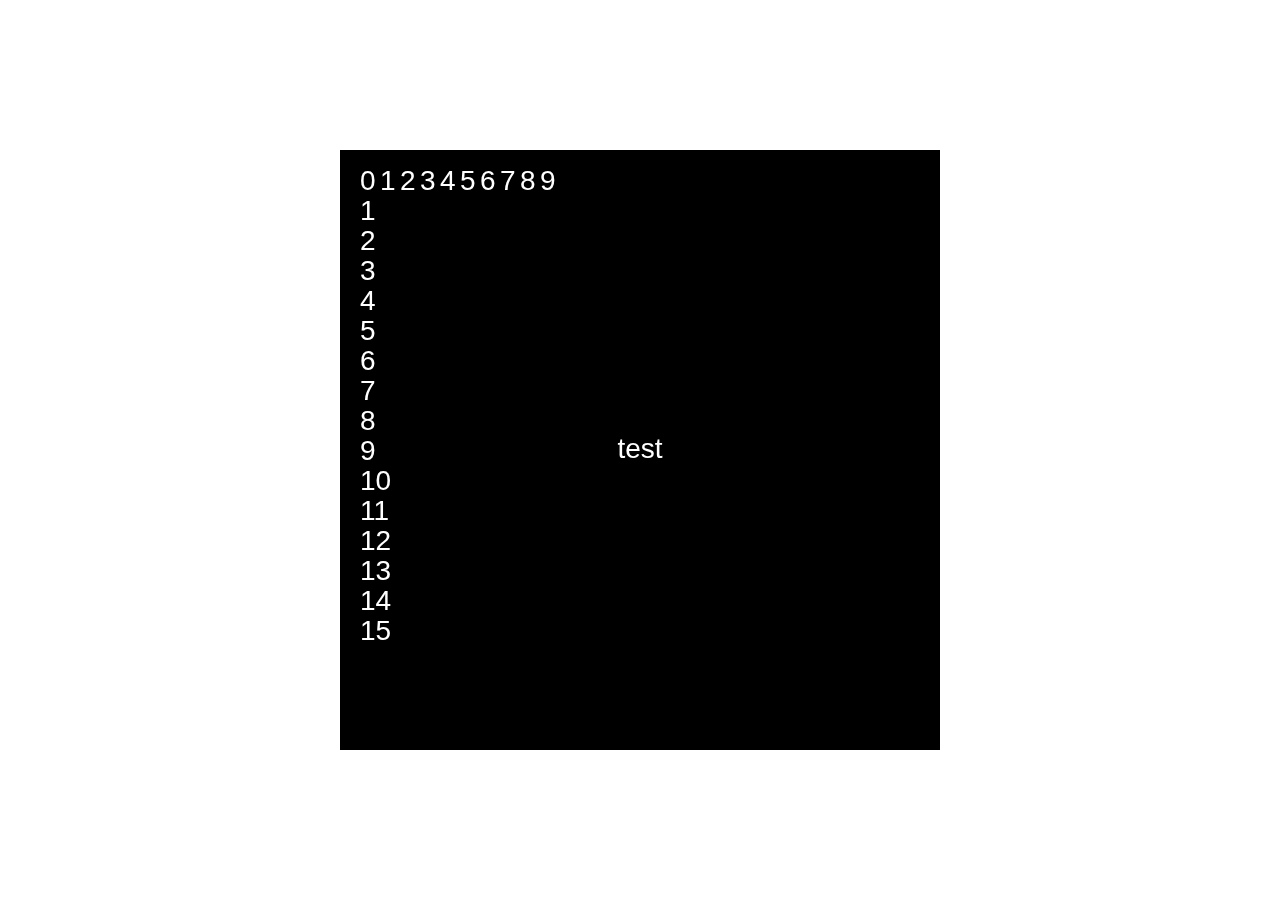
<file: task-1/index.html>
<!DOCTYPE html>
<html lang="">

<head>
  <meta charset="utf-8">
  <meta name="viewport" content="width=device-width, initial-scale=1.0">

  <title>Task 1</title>

  <!-- CSS stylesheet(s) -->
  <link rel="stylesheet" type="text/css" href="css/style.css" />

  <!-- Library script(s) -->
  <script src="js/libraries/p5.min.js"></script>
  <script src="js/libraries/p5.sound.min.js"></script>

  <!-- My script(s) -->
  <!-- <script src="js/q1.js"></script> -->
  <!-- <script src="js/q2.js"></script> -->
  <!-- <script src="js/q3.js"></script> -->
  <!-- <script src="js/q4.js"></script> -->
  <!-- <script src="js/q5.js"></script> -->
  <script src="js/q6.js"></script>
  <!-- <script src="js/q7.js"></script> -->

</head>

<body>
  <!-- HTML would go here if needed. -->
</body>

</html>
</file>
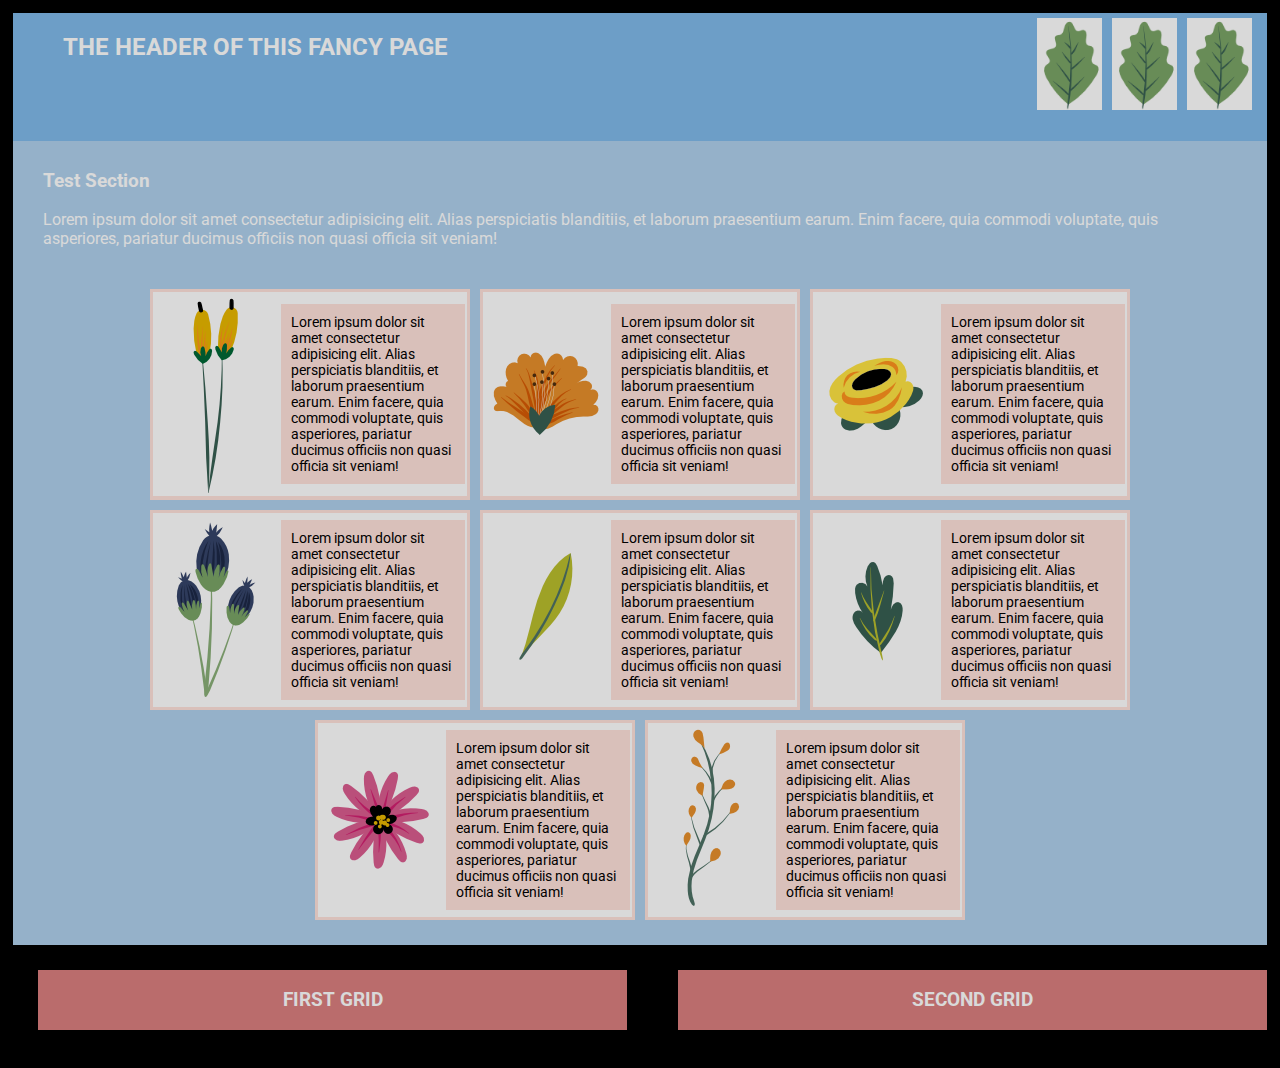
<file: task-2/index.html>
<!DOCTYPE html>
<title>TASK 2</title>
<meta charset="utf-8" />
<link rel="preconnect" href="https://fonts.gstatic.com" />
<link href="https://fonts.googleapis.com/css2?family=Roboto&display=swap" rel="stylesheet" />
<link rel="stylesheet" type="text/css" href="task-2-styles/style.css" />
<script src="task-2-js/script.js"></script>
</head>

<body>
    <header>
        <h2> The header of this fancy page</h2>
        <div class = "image-header-box">
            <img src="task-2-images/two.png" />
            <img src="task-2-images/two.png" />
            <img src="task-2-images/two.png" />
        </div>
    </header>
    <main class="flex-box-container">
        <section class="main-content">
            <h3>Test Section</h3>
            <p id="1">
                Lorem ipsum dolor sit amet consectetur adipisicing elit. Alias perspiciatis blanditiis, et
                laborum praesentium earum. Enim facere, quia commodi voluptate, quis asperiores, pariatur ducimus
                officiis non
                quasi officia sit veniam!
            </p>
        </section>

        <section id="parent">
            <div class="inner-container">
                <div class="content-container">
                    <div class="img-container">
                        <img class="img-image" src="task-2-images/sixteen.png" />
                    </div>
                    <p id="2" class="img-descript">Lorem ipsum dolor sit amet consectetur adipisicing elit. Alias
                        perspiciatis blanditiis, et
                        laborum praesentium earum. Enim facere, quia commodi voluptate, quis asperiores, pariatur
                        ducimus officiis non
                        quasi officia sit veniam!</p>

                </div>
            </div>
            <div class="inner-container">
                <div class="content-container">
                    <div class="img-container">
                        <img class="img-image" src="task-2-images/eight.png" />
                    </div>
                    <p id="3" class="img-descript">Lorem ipsum dolor sit amet consectetur adipisicing elit. Alias
                        perspiciatis blanditiis, et
                        laborum praesentium earum. Enim facere, quia commodi voluptate, quis asperiores, pariatur
                        ducimus officiis non
                        quasi officia sit veniam!</p>

                </div>
            </div>
            <div class="inner-container">

                <div class="content-container">
                    <div class="img-container">
                        <img class="img-image" src="task-2-images/eleven.png" />
                    </div>
                    <p id="4" class="img-descript">Lorem ipsum dolor sit amet consectetur adipisicing elit. Alias
                        perspiciatis blanditiis, et
                        laborum praesentium earum. Enim facere, quia commodi voluptate, quis asperiores, pariatur
                        ducimus officiis non
                        quasi officia sit veniam!</p>

                </div>
            </div>
            <div class="inner-container">
                <div class="content-container">
                    <div class="img-container">
                        <img class="img-image" src="task-2-images/fifteen.png" />
                    </div>
                    <p id="5" class="img-descript">Lorem ipsum dolor sit amet consectetur adipisicing elit. Alias
                        perspiciatis blanditiis, et
                        laborum praesentium earum. Enim facere, quia commodi voluptate, quis asperiores, pariatur
                        ducimus officiis non
                        quasi officia sit veniam!</p>

                </div>
            </div>
            <div class="inner-container">
                <div class="content-container">
                    <div class="img-container">
                        <img class="img-image" src="task-2-images/five.png" />
                    </div>
                    <p id="6" class="img-descript">Lorem ipsum dolor sit amet consectetur adipisicing elit. Alias
                        perspiciatis blanditiis, et
                        laborum praesentium earum. Enim facere, quia commodi voluptate, quis asperiores, pariatur
                        ducimus officiis non
                        quasi officia sit veniam!</p>

                </div>
            </div>
            </div>
            <div class="inner-container">
                <div class="content-container">
                    <div class="img-container">
                        <img class="img-image" src="task-2-images/three.png" />
                    </div>
                    <p id="7" class="img-descript">Lorem ipsum dolor sit amet consectetur adipisicing elit. Alias
                        perspiciatis blanditiis, et
                        laborum praesentium earum. Enim facere, quia commodi voluptate, quis asperiores, pariatur
                        ducimus officiis non
                        quasi officia sit veniam!</p>

                </div>
            </div>
            </div>
            <div class="inner-container">
                <div class="content-container">
                    <div class="img-container">
                        <img class="img-image" src="task-2-images/twelve.png" />
                    </div>
                    <p id="8" class="img-descript">Lorem ipsum dolor sit amet consectetur adipisicing elit. Alias
                        perspiciatis blanditiis, et
                        laborum praesentium earum. Enim facere, quia commodi voluptate, quis asperiores, pariatur
                        ducimus officiis non
                        quasi officia sit veniam!</p>

                </div>
            </div>
            </div>
            <div class="inner-container">
                <div class="content-container">
                    <div class="img-container">
                        <img class="img-image" src="task-2-images/seventeen.png" />
                    </div>
                    <p id="9" class="img-descript">Lorem ipsum dolor sit amet consectetur adipisicing elit. Alias
                        perspiciatis blanditiis, et
                        laborum praesentium earum. Enim facere, quia commodi voluptate, quis asperiores, pariatur
                        ducimus officiis non
                        quasi officia sit veniam!</p>

                </div>
            </div>
            </div>
        </section>
    </main>
    <section class="grids">
        <div class="grid-container">
            <h3>FIRST GRID</h3>
            <section id="new-grid"></section>
        </div>
        <div class="grid-container">
            <h3>SECOND GRID</h3>
            <section id="new-grid-three"></section>
    </section>
    </div>
</body>

</html>
</file>
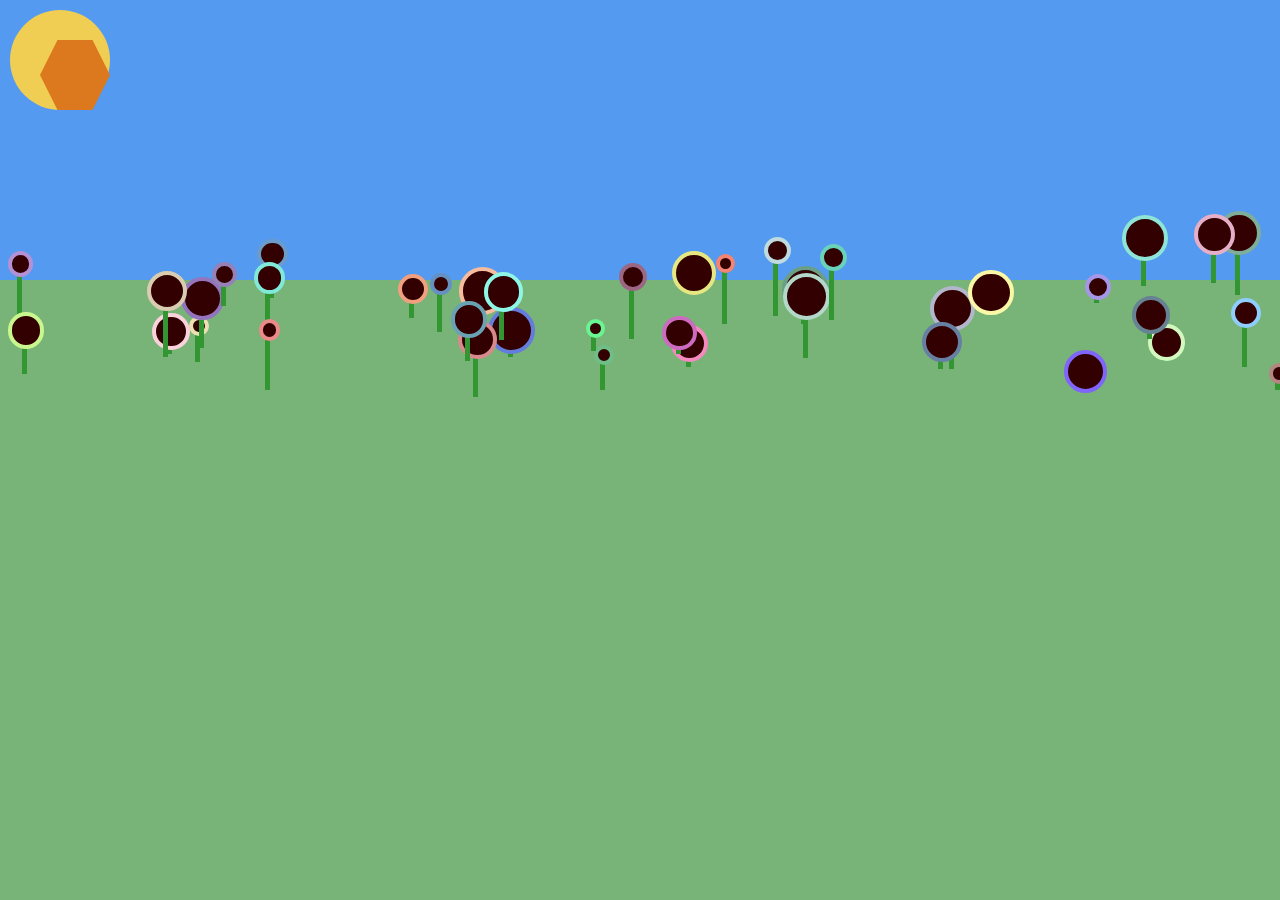
<file: task-4/index.html>
<!DOCTYPE html>
<htmL>
    <head>
        <title> CART 263: BEES and TREES</title>
        <!-- link to css-->
        <link rel="stylesheet" href="css/garden_style.css">
          <!-- link to main script-->
        <script src="js/Sun.js"></script>
        <script src="js/Flower.js"></script>
            <script src="js/BeeHive.js"></script>
        <script src="js/garden.js"></script>
    </head>
    <body>
        <main>
            
        </main>
    </body>

</html>
</file>
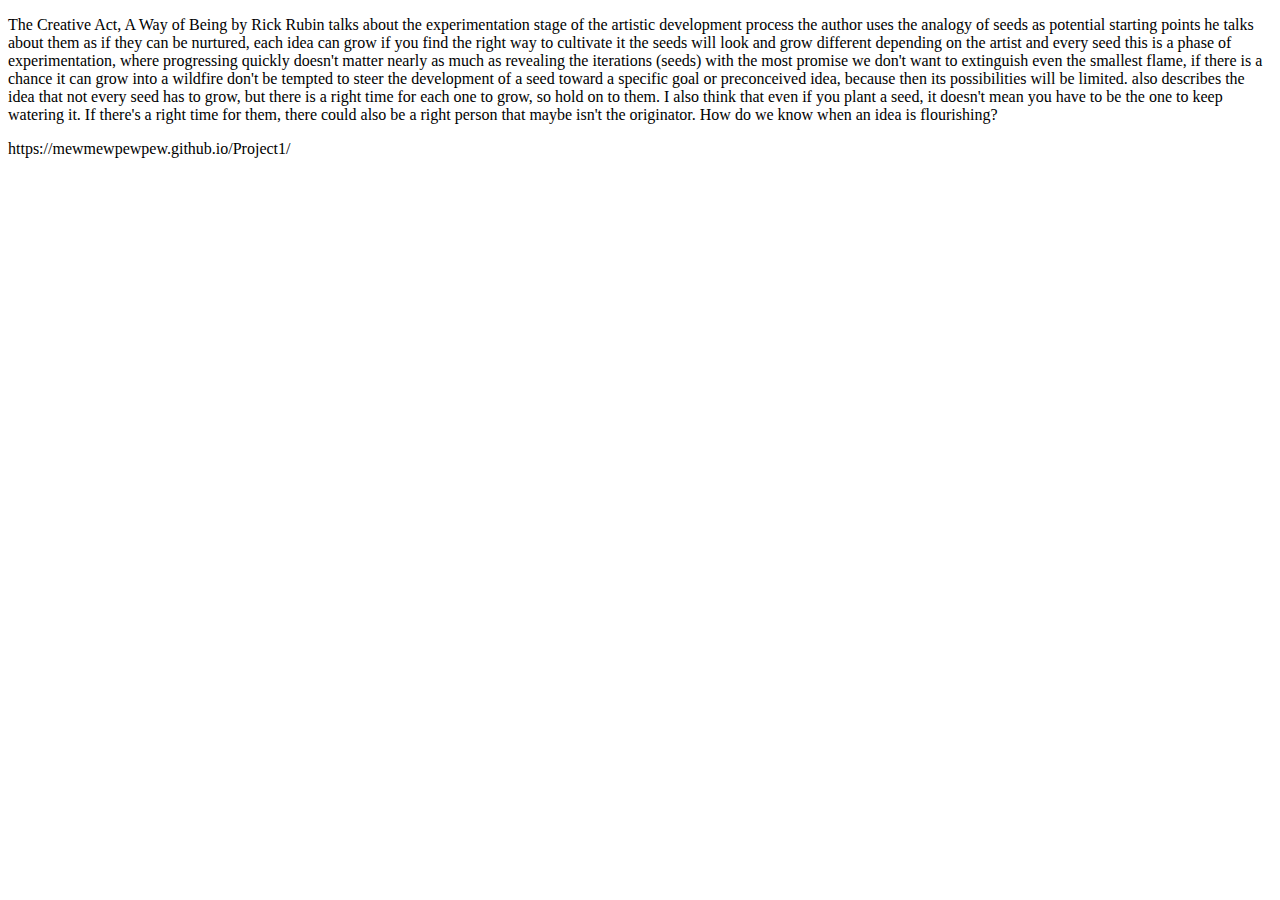
<file: tutorial/index.html>
<!DOCTYPE html>
<html lang="en">
<head>
    <meta charset="UTF-8">
    <meta name="viewport" content="width=device-width, initial-scale=1.0">
    <title>Document</title>
</head>
<body>
    <p>
        The Creative Act, A Way of Being by Rick Rubin

        talks about the experimentation stage of the artistic development process
        
        the author uses the analogy of seeds as potential starting points
        he talks about them as if they can be nurtured, each idea can grow if you find the right way to cultivate it

        the seeds will look and grow different depending on the artist and every seed

        this is a phase of experimentation, where progressing quickly doesn't matter nearly as much as revealing the iterations (seeds) with the most promise

        we don't want to extinguish even the smallest flame, if there is a chance it can grow into a wildfire

        don't be tempted to steer the development of a seed toward a specific goal or preconceived idea, because then its possibilities will be limited.

        also describes the idea that not every seed has to grow, but there is a right time for each one to grow, so hold on to them. 
        I also think that even if you plant a seed, it doesn't mean you have to be the one to keep watering it. If there's a right time for them, there could also be a right person that maybe isn't the originator.

        

        How do we know when an idea is flourishing?
    </p>    

    https://mewmewpewpew.github.io/Project1/
</body>
</html>
</file>
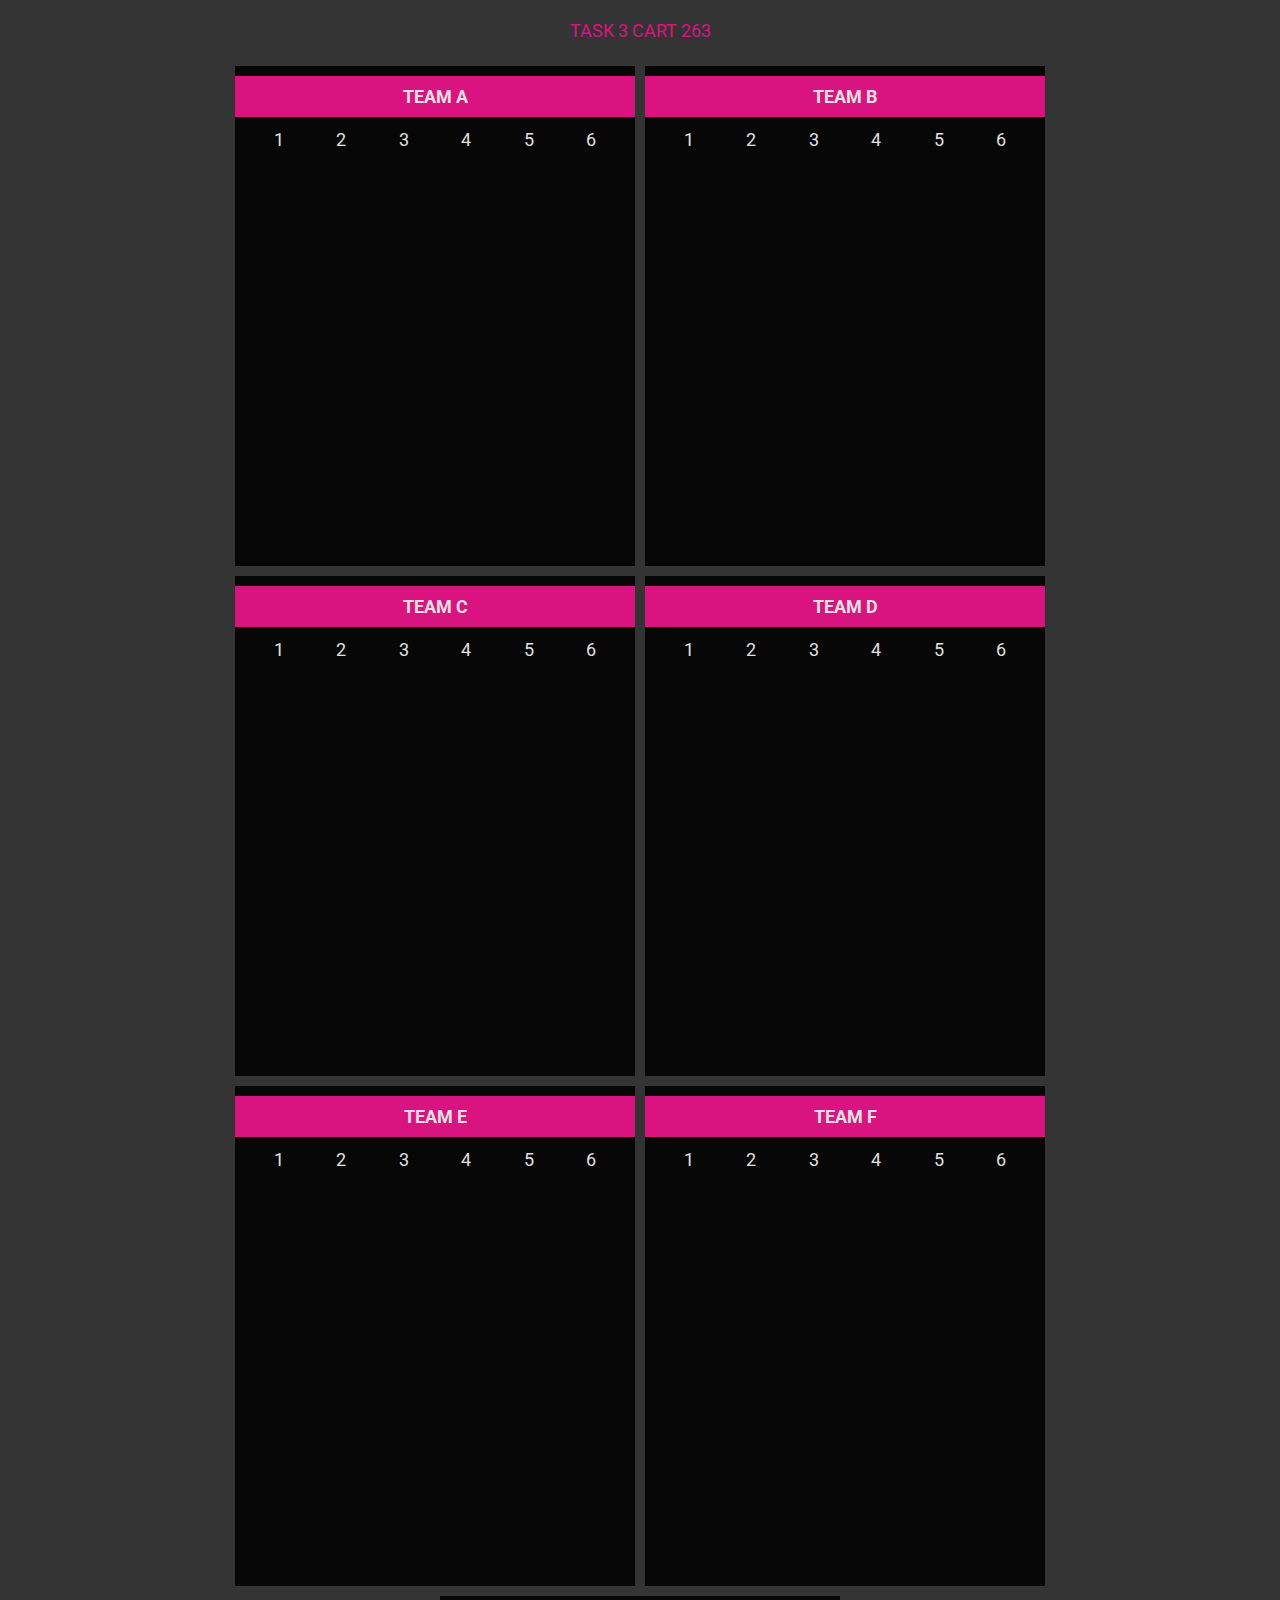
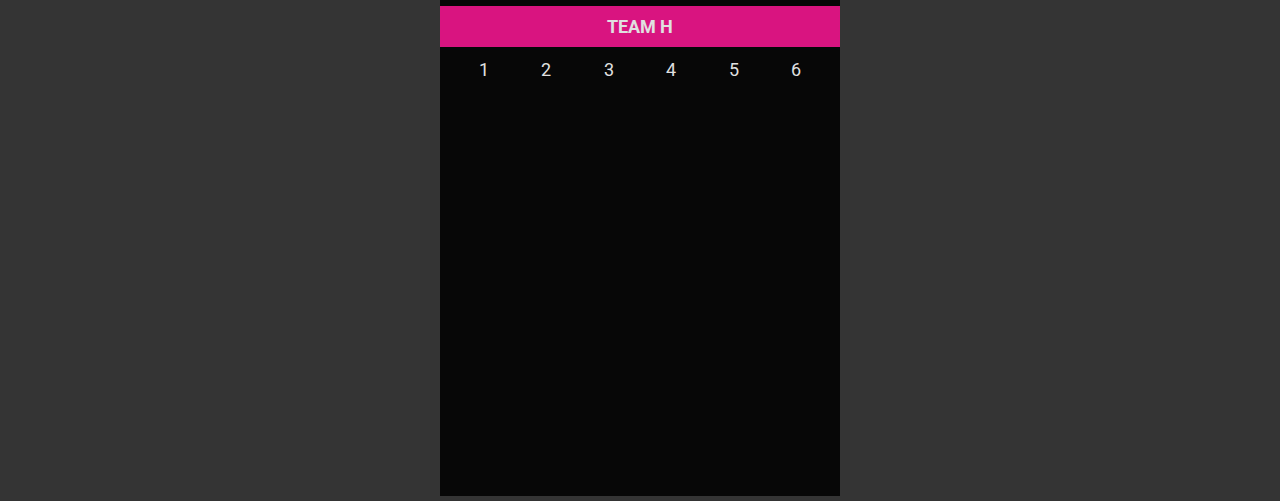
<file: task-3/CART263-TASK-3.html>
<!DOCTYPE html>
<title>-WEEK 4 : TASK_3</title>
<meta charset="utf-8" />
<link rel="preconnect" href="https://fonts.gstatic.com" />
<link href="https://fonts.googleapis.com/css2?family=Roboto&display=swap" rel="stylesheet" />
<link rel="stylesheet" type="text/css" href="task-3-css/style.css" />

</head>

<body>
  <header>
    TASK 3 CART 263
  </header>
  <main>
    <section class="flex-box">

       <!-- TEAM A-->
      <section id="TEAM_A" class="teamCanvas">
        <h5>TEAM A</h5>
        <div class = "team-nav"><p>1</p><p>2</p><p>3</p><p>4</p><p>5</p><p>6</p></div>
        <div class = "aniCanvas" id = "ani_canvA_A" style ="display:none;"></div>
        <div class = "aniCanvas" id = "ani_canvA_B" style ="display:none;"></div>
        <div class = "aniCanvas" id = "ani_canvA_C" style ="display:none;"></div>
        <div class = "aniCanvas" id = "ani_canvA_D" style ="display:none;"></div>
      </section>

       <!-- TEAM B-->
      <section id="TEAM_B" class="teamCanvas">
        <h5>TEAM B</h5>
        <div class = "team-nav"><p>1</p><p>2</p><p>3</p><p>4</p><p>5</p><p>6</p></div>
        <div class = "aniCanvas" id = "ani_canvB_A" style ="display:none;"></div>
        <div class = "aniCanvas" id = "ani_canvB_B" style ="display:none;"></div>
        <div class = "aniCanvas" id = "ani_canvB_C" style ="display:none;"></div>
        <div class = "aniCanvas" id = "ani_canvB_D" style ="display:none;"></div>
      </section>

      <!-- TEAM C-->
      <section id="TEAM_C" class="teamCanvas">
        <h5>TEAM C</h5>
        <div class = "team-nav"><p>1</p><p>2</p><p>3</p><p>4</p><p>5</p><p>6</p></div>
        <div class = "aniCanvas" id = "ani_canvC_A" style ="display:none;"></div>
        <div class = "aniCanvas" id = "ani_canvC_B" style ="display:none;"></div>
        <div class = "aniCanvas" id = "ani_canvC_C" style ="display:none;"></div>
        <div class = "aniCanvas" id = "ani_canvC_D" style ="display:none;"></div>
      </section>

      <!-- TEAM D-->
      <section id="TEAM_D" class="teamCanvas">
        <h5>TEAM D</h5>
        <div class = "team-nav"><p>1</p><p>2</p><p>3</p><p>4</p><p>5</p><p>6</p></div>
        <div class = "aniCanvas" id = "ani_canvD_A" style ="display:none;"></div>
        <div class = "aniCanvas" id = "ani_canvD_B" style ="display:none;"></div>
        <div class = "aniCanvas" id = "ani_canvD_C" style ="display:none;"></div>
        <div class = "aniCanvas" id = "ani_canvD_D" style ="display:none;"></div>
      </section>

       <!-- TEAM E-->
      <section id="TEAM_E" class="teamCanvas">
        <h5>TEAM E</h5>
        <div class = "team-nav"><p>1</p><p>2</p><p>3</p><p>4</p><p>5</p><p>6</p></div>
        <div class = "aniCanvas" id = "ani_canvE_A" style ="display:none;"></div>
        <div class = "aniCanvas" id = "ani_canvE_B" style ="display:none;"></div>
        <div class = "aniCanvas" id = "ani_canvE_C" style ="display:none;"></div>
        <div class = "aniCanvas" id = "ani_canvE_D" style ="display:none;"></div>
      </section>

    <!-- TEAM F-->
      <section id="TEAM_F" class="teamCanvas">
        <h5>TEAM F </h5>
        <div class = "team-nav"><p>1</p><p>2</p><p>3</p><p>4</p><p>5</p><p>6</p></div>
        <div class = "aniCanvas" id = "ani_canvF_A" style ="display:none;"></div>
        <div class = "aniCanvas" id = "ani_canvF_B" style ="display:none;"></div>
        <div class = "aniCanvas" id = "ani_canvF_C" style ="display:none;"></div>
        <div class = "aniCanvas" id = "ani_canvF_D" style ="display:none;"></div>
    </section>

        <!-- SABINE TEST-->
    <section id="TEAM_H" class="teamCanvas">
      <h5>TEAM H </h5>
      <div class = "team-nav"><p>1</p><p>2</p><p>3</p><p>4</p><p>5</p><p>6</p></div>
      <div class = "aniCanvas" id = "ani_canvH_A" style ="display:none;"></div>
      <div class = "aniCanvas" id = "ani_canvH_B" style ="display:none;"></div>
      <div class = "aniCanvas" id = "ani_canvH_C" style ="display:none;"></div>
      <div class = "aniCanvas" id = "ani_canvH_D" style ="display:none;"></div>
    </section>
  </section>
  </main>


  
  <!-- CART 263 TEAMS-->
   <script src= "task-3-js/buttonsAndFrame.js"></script>
  <script src="task-3-js/team-a.js"></script>
  <script src="task-3-js/team-b.js"></script>
  <script src="task-3-js/team-c.js"></script>
  <script src="task-3-js/team-d.js"></script>
  <script src="task-3-js/team-e.js"></script>
  <script src="task-3-js/team-f.js"></script>

    <!-- SABINE TEST-->
  <script src="task-3-js/team-h.js"></script>
</body>

</html>
</file>
<file: task-1/css/style.css>
body {
  padding: 0;
  margin: 0;
}

canvas {
  position: absolute;
  top: 50%;
  left: 50%;
  transform: translate(-50%, -50%);
}
</file>
<file: task-2/task-2-styles/style.css>
body{
    background:black;
    margin:1%;
    padding:0;
    color:white;
    background:#000000;
    opacity: .85;
    font-family: 'Roboto', sans-serif;
  }

  header{
    background-color:#80baea;
    display:flex;
    min-height:60px;
    text-transform: uppercase;
    justify-content:space-between;
  }
  header h2{
   width:50%;
   margin-left:50px;
  }
  .image-header-box{
    display:flex;
    width:50%;
   justify-content:right;
   margin-right:10px; 

  }
  
  .image-header-box img{
    display: inline-block;
    height:calc(80% - 10px);
    margin: 5px;
  }

  main{
    background-color:#afd1ed;
}
.main-content{
    padding-left:30px; 
    padding-right:30px; 
    padding-top:10px; 

}
#parent{
    display: flex;
    flex-wrap: wrap;
    padding:20px;
   justify-content:center
}
  .inner-container{
    background-color: #ffe2db;
    width:320px;
    min-height:200px;
    margin:5px;
  }

  .content-container{
    margin:1%;
    width:98%;
    height:97%;
    background:white;
    display:flex;
    flex-wrap: wrap;
    align-items:center;
    justify-content:center;
  }
  .img-container{
    width:calc(40% - 4px);
    /* height:100%; */
    /* background:green; */
    display: flex;
    justify-content: center;
    margin:2px;

}
 
  .img-descript{
    color:black;
    background:#ffe2db;
    width:calc(60% - (4px + 20px));
    margin:2px;
    padding:10px;
    font-size: 14px;
   
  }

  .newStyle{
    border: 5px solid;
    border-radius: 2px;
    border-color: rgb(237, 193, 252);
    background-color: rgb(223, 127, 255);
    padding:0;
  }

  .testDiv{
    border: 1px solid;
    border-radius: 1px;
    border-color: aquamarine;
    width:40px;
    height:40px;
    background:red;
    position:absolute;
    font-size:10px;
    color:black;
}

.grids{
  display:flex;
  width:100vw;
  min-width:1000px;
}
.grid-container{
  width:48%;
  background:rgb(219, 127, 127);
  margin:2%;
  text-align: center;
  position:relative;

}

#new-grid{
  position:relative;
  background:white;


}
#new-grid-three{
  position:relative;
  background:white;
}
</file>
<file: task-4/css/garden_style.css>
body{
    padding:0;
    margin:0;

  }
.sky{
    width: 100vw;
    height:280px;
    position:relative;
    padding:0;
    margin:0;
}
.grass{
    width: 100vw;
    height:calc(100vh - 280px);
    position:relative;
    padding:0;
    margin:0;
}

.sun{
    width: 100px;
    height: 100px;
    border-radius:50px;
    position:absolute;
    left:10px;
    top:10px;
}

.hive{
    width: 70px;
    height: 70px;
    clip-path: polygon(25% 0%, 75% 0%, 100% 50%, 75% 100%, 25% 100%, 0% 50%);
    position:absolute;
    left:10px;
    top:10px;
}

/* flower style */
.flower{
    padding:0;
    margin:0;
    position:absolute;
}
.petal{
    padding:0;
    margin:0;
    position:absolute;
    border-style:solid;
}
</file>
<file: task-3/task-3-css/style.css>
body{
    background:rgb(52, 52, 52);
    margin:0;
    padding:0;
    color:white;
    opacity: .85;
    font-family: 'Roboto', sans-serif;
    
  }

  main{
    margin:0;
    width:100%;
  }

  header{
    margin: 0 auto;
    margin-top:20px;
    color:rgba(246, 15, 142,1.0);
    /* color:#cdcaca; */
    text-align: center;
    width:90%;
    padding:0;
    background:rgb(52, 52, 52);
    font-size:18px;
 
  }
  .flex-box{
    margin:0 auto;
    margin-top:20px;
    width:90%;
    display:flex;
    /* background:green; */
    flex-wrap:wrap;
    justify-content: center;
  }

  .teamCanvas{
    background:black;
    width:400px;
    height:500px;
    margin:5px;
    position:relative;
  }
  .teamCanvas p{
    color:white;
    padding:0;
    margin:0;
    text-align: center;
    margin-top:10px;
    margin-bottom: 10px;
    width:20%;
    font-size: 18px;
    text-align:center;
    border:2px;
    border-style:solid;
    border-color:black;
  }

  .teamCanvas p:hover{
    border:2px;
    background:white;
    border-style:solid;
    border-color: rgba(246, 15, 142,1.0);
    background:white;
    cursor: pointer;
    color: rgba(246, 15, 142,1.0);
  }

  .team-nav{
    justify-content:space-around;
    display: flex;
    width:375px;
    margin:0 auto;

  }



  h5{
    margin:0;
    text-align:center;
    margin-top:10px;
    background: rgba(246, 15, 142,1.0);
    padding:10px;
    font-size: 18px;
  }

  .aniCanvas{
    border:2px;
    background:white;
    border-style:solid;
    border-color: rgba(246, 15, 142,1.0);
    width:375px;
    height:375px;
    margin:0 auto;
    position:relative;
  }

  .active-button{
    color:white;
    background:rgba(246, 15, 142,1.0);
  }

/*CSS TEAM H**/

.TEAM_H_box{
  width:max-content;
  background-color: rgb(34, 29, 41);
  position:absolute;
  color:white;
  margin:1px;
  padding: 12px;
}

.TEAM_H_box:hover{
  background-color: rgb(30, 168, 223);
  cursor:pointer;

}

.TEAM_H_circle{
  border-radius: 10px;;
  background-color: rgb(223, 30, 117);
  position:absolute;
  transform: translate(-50%, -50%);

}

.TEAM_H_h_cell{
  width:20px;
  height:20px;
  background-color: rgb(177, 150, 215);
  position:absolute;
  transform: translate(-50%, -50%);
}

.TEAM_H_h_cell:hover{
 background-color: rgb(225, 217, 235);

}

.TEAM_H_h_word{
  font-size:16px;
  color:white;
  /* position:absolute; */

  background-color:rgba(228, 200, 208,.7);
  display:inline-block;
  margin:2px;
  padding:2px;
  border-style: dotted;
  border-color: rgb(199, 97, 141);
  border-width: 4px;


}

.TEAM_H_h_cell_D{
  position:absolute;
  border-radius:10px;
  transform: translate(-50%, -50%);
}
</file>
